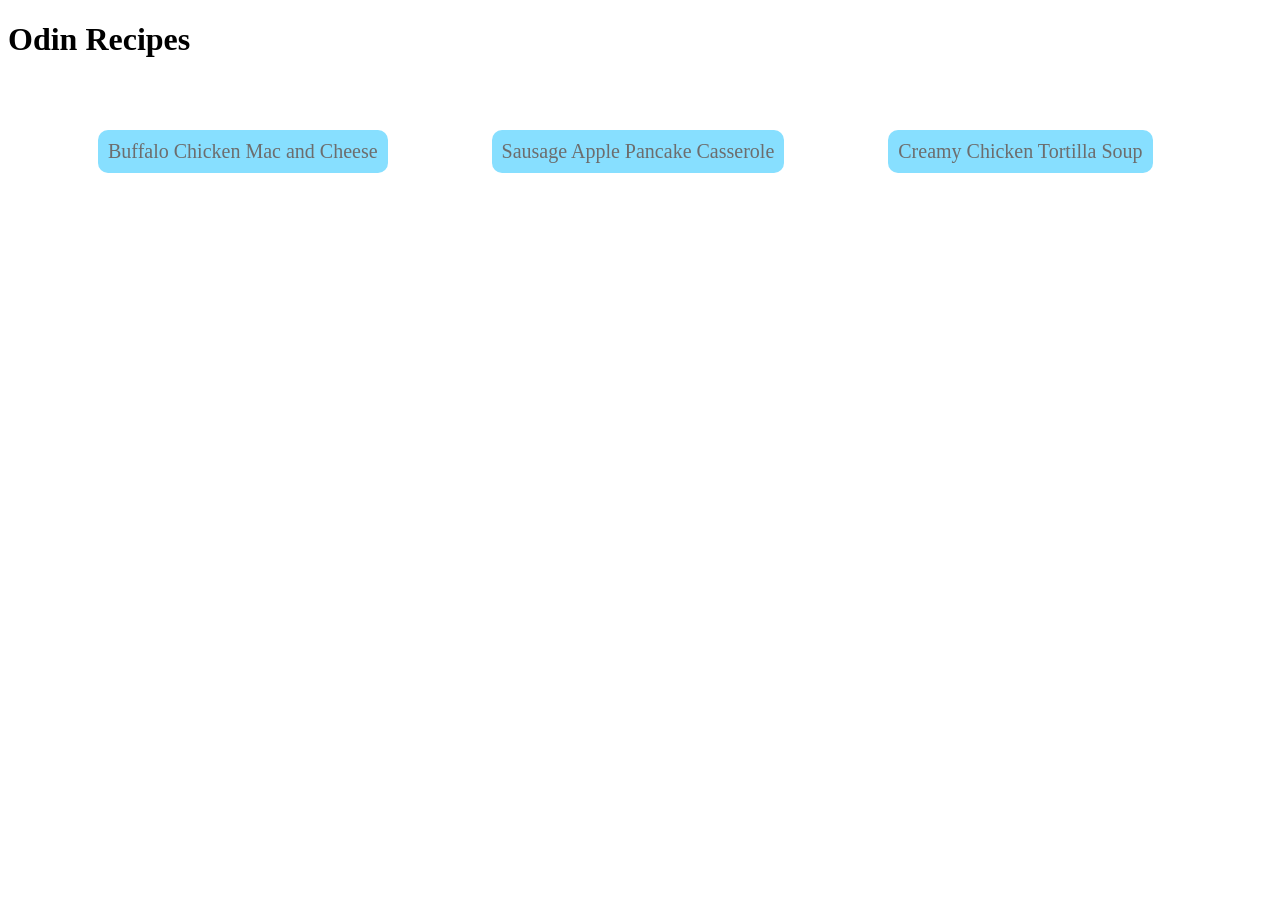
<file: index.html>
<!DOCTYPE html>
<html lang="en">
  <head>
    <meta charset="UTF-8" />
    <meta name="viewport" content="width=device-width, initial-scale=1.0" />
    <link rel="stylesheet" href="styles.css" />
    <title>Odin Recipes</title>
  </head>
  <body>
    <h1>Odin Recipes</h1>
    <ul>
      <li id="pasta">
        <a href="recipes/mac-and-cheese.html">Buffalo Chicken Mac and Cheese</a>
      </li>
      <li id="casserole">
        <a href="recipes/pancake-casserole.html"
          >Sausage Apple Pancake Casserole</a
        >
      </li>
      <li id="soup">
        <a href="recipes/tortilla-soup.html">Creamy Chicken Tortilla Soup</a>
      </li>
    </ul>
  </body>
</html>
</file>
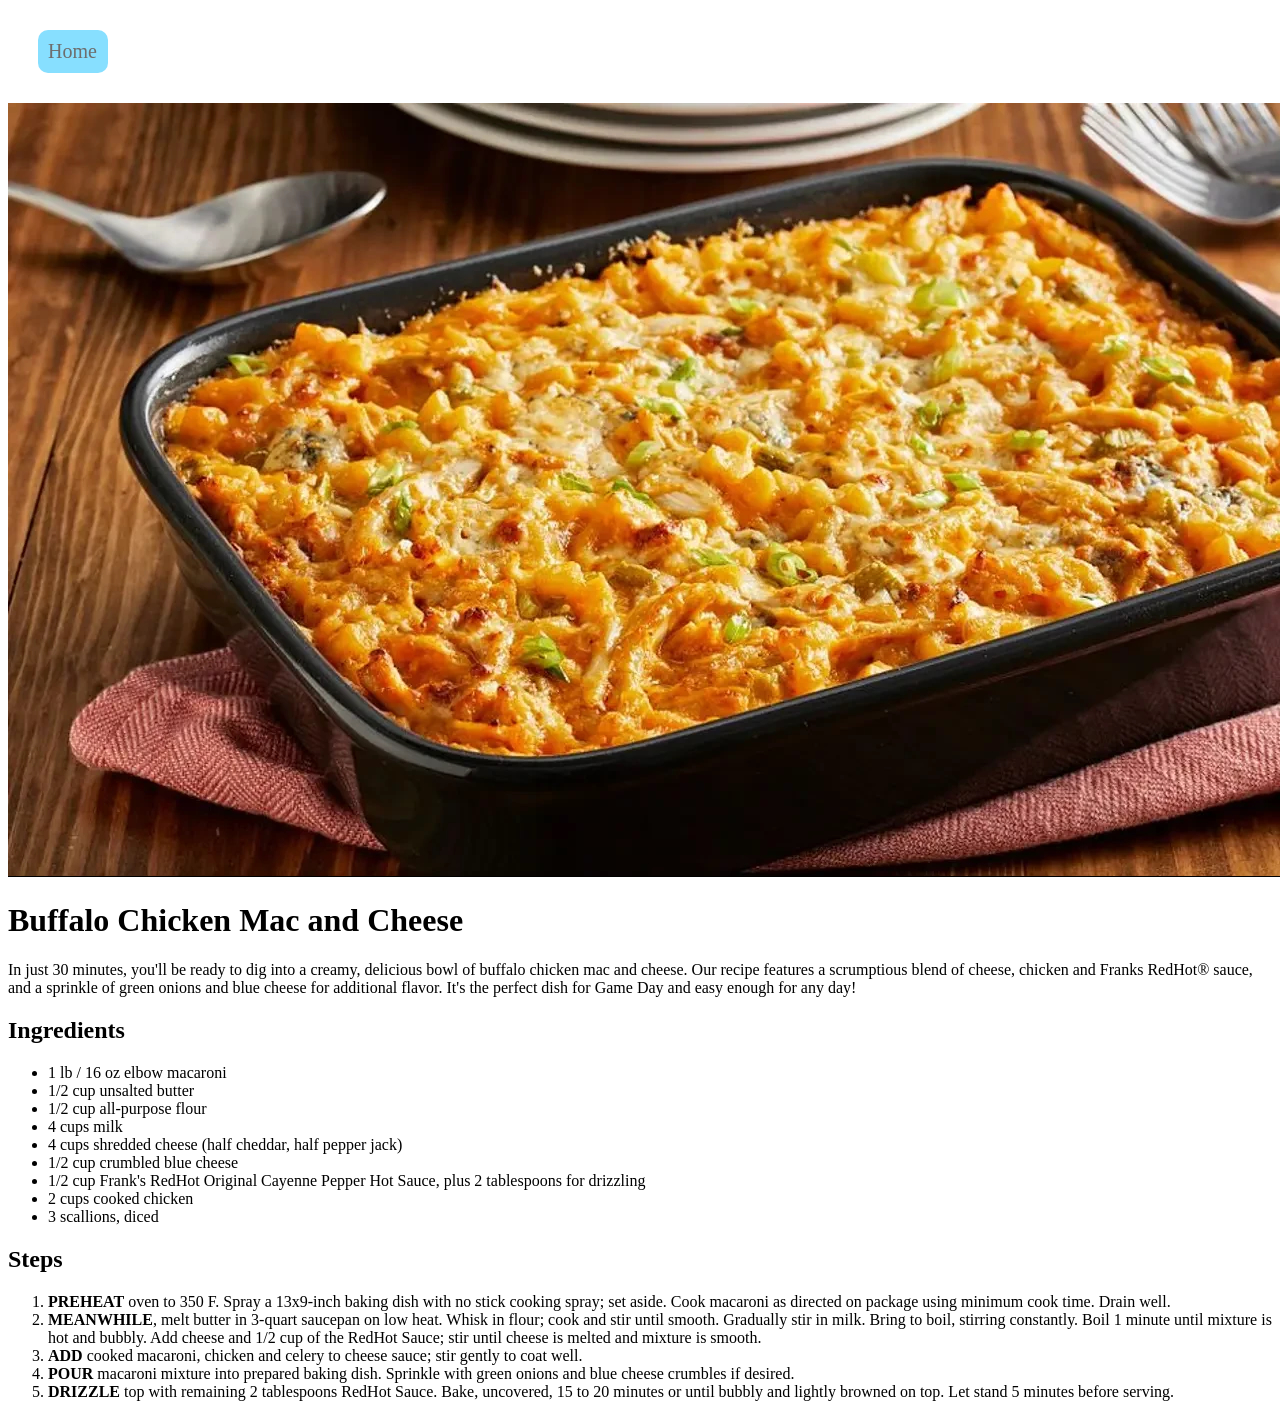
<file: recipes/mac-and-cheese.html>
<!DOCTYPE html>
<html lang="en">
  <head>
    <meta charset="UTF-8" />
    <meta name="viewport" content="width=device-width, initial-scale=1.0" />
    <link rel="stylesheet" href="recipe-style.css" />
    <title>Buffalo Chicken Mac and Cheese</title>
  </head>
  <body>
    <a href="../index.html">Home</a>

    <img
      src="../images/mac-n-cheese.jpeg"
      alt="A pan of baked pasta"
      width="1376"
      height="774"
    />

    <h1>Buffalo Chicken Mac and Cheese</h1>

    <p>
      In just 30 minutes, you'll be ready to dig into a creamy, delicious bowl
      of buffalo chicken mac and cheese. Our recipe features a scrumptious blend
      of cheese, chicken and Franks RedHot® sauce, and a sprinkle of green
      onions and blue cheese for additional flavor. It's the perfect dish for
      Game Day and easy enough for any day!
    </p>

    <h2>Ingredients</h2>

    <ul>
      <li>1 lb / 16 oz elbow macaroni</li>
      <li>1/2 cup unsalted butter</li>
      <li>1/2 cup all-purpose flour</li>
      <li>4 cups milk</li>
      <li>4 cups shredded cheese (half cheddar, half pepper jack)</li>
      <li>1/2 cup crumbled blue cheese</li>
      <li>
        1/2 cup Frank's RedHot Original Cayenne Pepper Hot Sauce, plus 2
        tablespoons for drizzling
      </li>
      <li>2 cups cooked chicken</li>
      <li>3 scallions, diced</li>
    </ul>

    <h2>Steps</h2>
    <ol>
      <li>
        <strong>PREHEAT</strong> oven to 350 F. Spray a 13x9-inch baking dish
        with no stick cooking spray; set aside. Cook macaroni as directed on
        package using minimum cook time. Drain well.
      </li>
      <li>
        <strong>MEANWHILE</strong>, melt butter in 3-quart saucepan on low heat.
        Whisk in flour; cook and stir until smooth. Gradually stir in milk.
        Bring to boil, stirring constantly. Boil 1 minute until mixture is hot
        and bubbly. Add cheese and 1/2 cup of the RedHot Sauce; stir until
        cheese is melted and mixture is smooth.
      </li>
      <li>
        <strong>ADD</strong> cooked macaroni, chicken and celery to cheese
        sauce; stir gently to coat well.
      </li>
      <li>
        <strong>POUR</strong> macaroni mixture into prepared baking dish.
        Sprinkle with green onions and blue cheese crumbles if desired.
      </li>
      <li>
        <strong>DRIZZLE</strong> top with remaining 2 tablespoons RedHot Sauce.
        Bake, uncovered, 15 to 20 minutes or until bubbly and lightly browned on
        top. Let stand 5 minutes before serving.
      </li>
    </ol>
  </body>
</html>
</file>
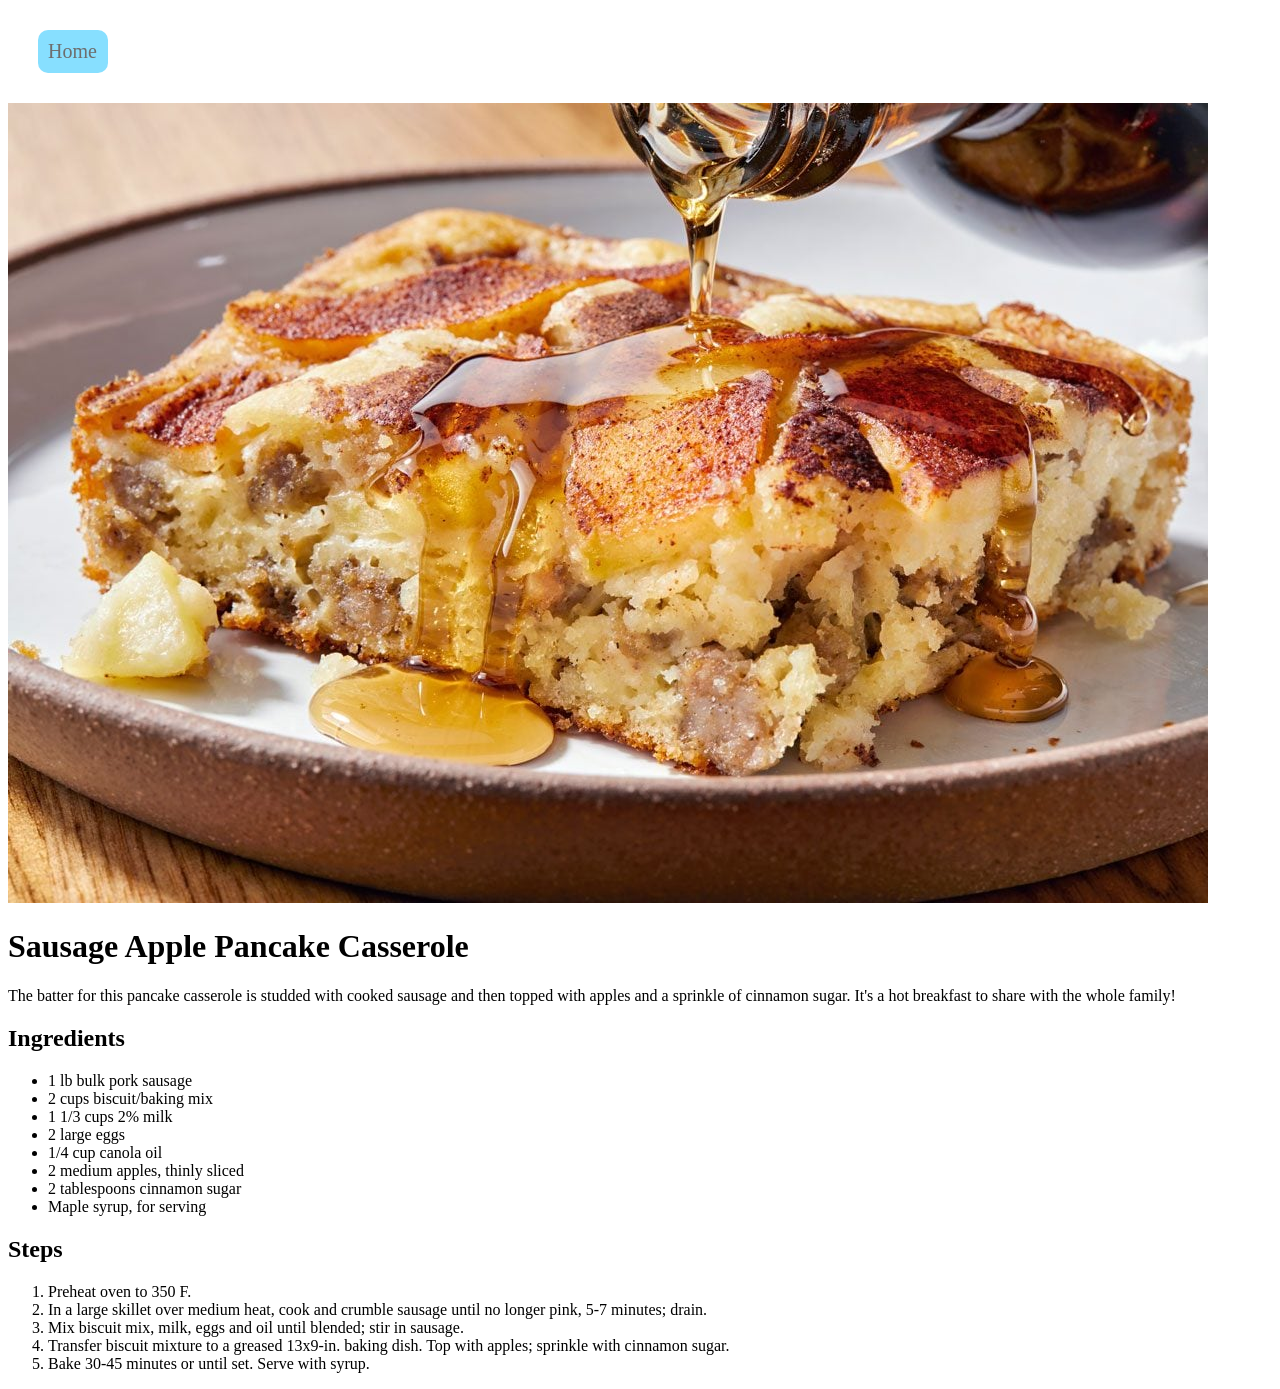
<file: recipes/pancake-casserole.html>
<!DOCTYPE html>
<html lang="en">
  <head>
    <meta charset="UTF-8" />
    <meta name="viewport" content="width=device-width, initial-scale=1.0" />
    <link rel="stylesheet" href="recipe-style.css" />
    <title>Sausage Apple Pancake Casserole</title>
  </head>
  <body>
    <a href="../index.html">Home</a>

    <img
      src="../images/pancake-casserole.jpg"
      alt="A slice of pancake casserole on a plate"
      width="1200"
      height="800"
    />

    <h1>Sausage Apple Pancake Casserole</h1>

    <p>
      The batter for this pancake casserole is studded with cooked sausage and
      then topped with apples and a sprinkle of cinnamon sugar. It's a hot
      breakfast to share with the whole family!
    </p>

    <h2>Ingredients</h2>

    <ul>
      <li>1 lb bulk pork sausage</li>
      <li>2 cups biscuit/baking mix</li>
      <li>1 1/3 cups 2% milk</li>
      <li>2 large eggs</li>
      <li>1/4 cup canola oil</li>
      <li>2 medium apples, thinly sliced</li>
      <li>2 tablespoons cinnamon sugar</li>
      <li>Maple syrup, for serving</li>
    </ul>

    <h2>Steps</h2>

    <ol>
      <li>Preheat oven to 350 F.</li>
      <li>
        In a large skillet over medium heat, cook and crumble sausage until no
        longer pink, 5-7 minutes; drain.
      </li>
      <li>
        Mix biscuit mix, milk, eggs and oil until blended; stir in sausage.
      </li>
      <li>
        Transfer biscuit mixture to a greased 13x9-in. baking dish. Top with
        apples; sprinkle with cinnamon sugar.
      </li>
      <li>Bake 30-45 minutes or until set. Serve with syrup.</li>
    </ol>
  </body>
</html>
</file>
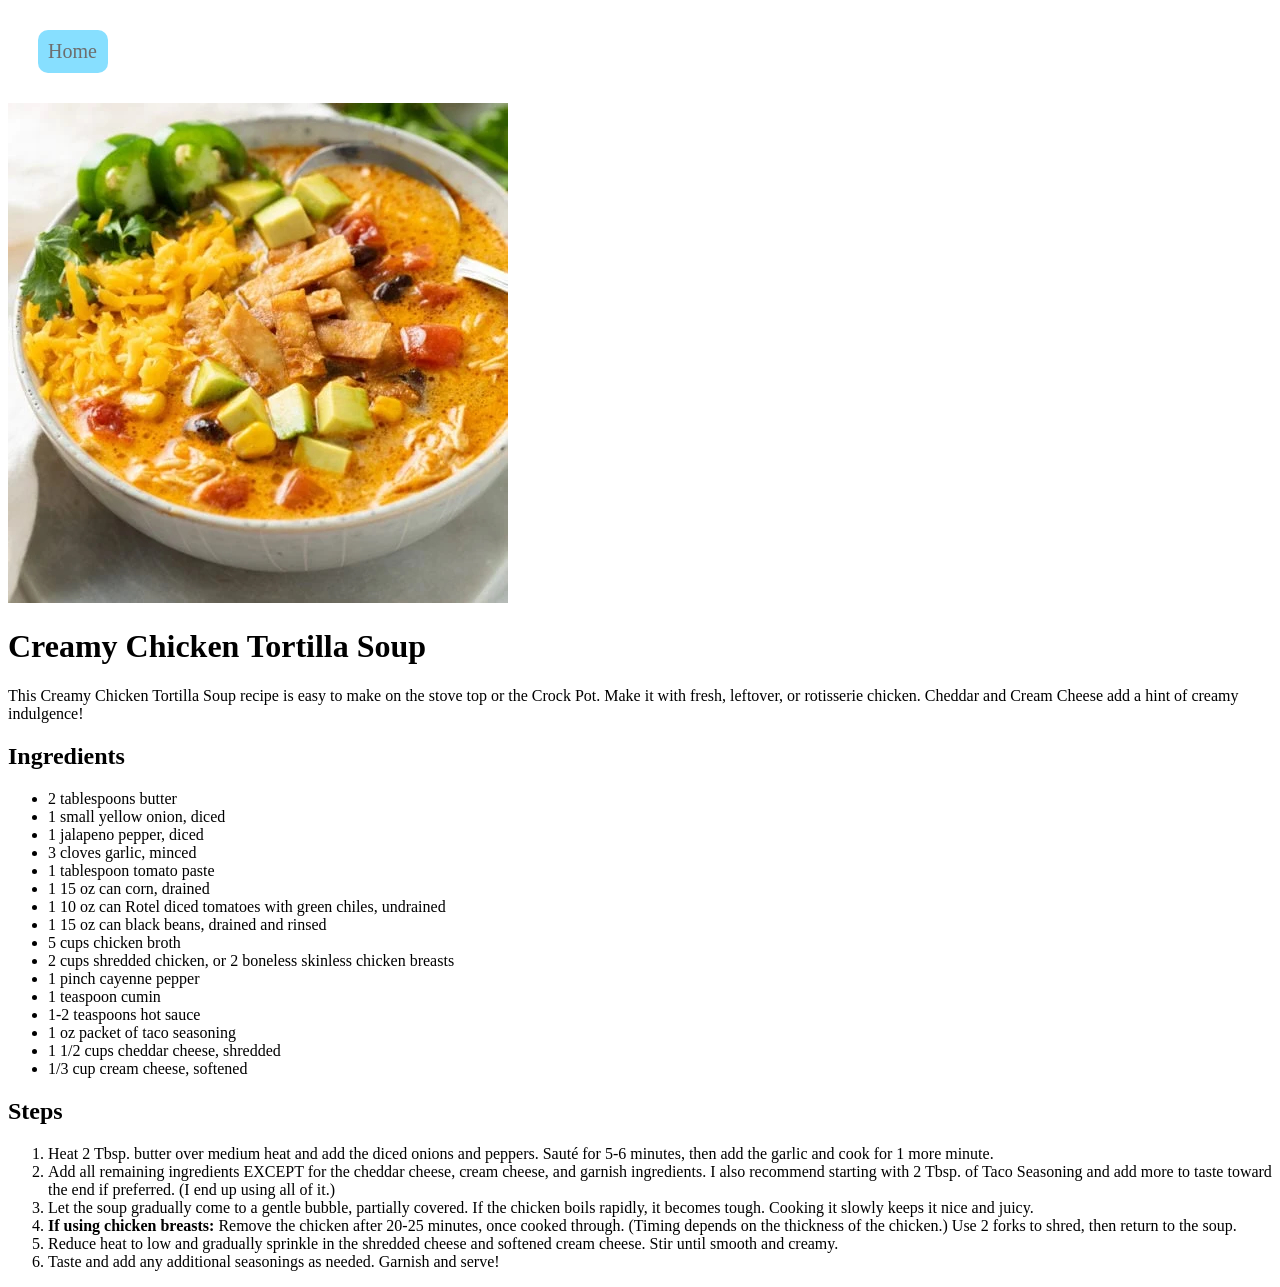
<file: recipes/tortilla-soup.html>
<!DOCTYPE html>
<html lang="en">
  <head>
    <meta charset="UTF-8" />
    <meta name="viewport" content="width=device-width, initial-scale=1.0" />
    <link rel="stylesheet" href="recipe-style.css" />
    <title>Creamy Chicken Tortilla Soup</title>
  </head>
  <body>
    <a href="../index.html">Home</a>

    <img
      src="../images/tortilla-soup.jpeg"
      alt="A bowl of tortilla soup"
      width="500"
      height="500"
    />

    <h1>Creamy Chicken Tortilla Soup</h1>

    <p>
      This Creamy Chicken Tortilla Soup recipe is easy to make on the stove top
      or the Crock Pot. Make it with fresh, leftover, or rotisserie chicken.
      Cheddar and Cream Cheese add a hint of creamy indulgence!
    </p>

    <h2>Ingredients</h2>

    <ul>
      <li>2 tablespoons butter</li>
      <li>1 small yellow onion, diced</li>
      <li>1 jalapeno pepper, diced</li>
      <li>3 cloves garlic, minced</li>
      <li>1 tablespoon tomato paste</li>
      <li>1 15 oz can corn, drained</li>
      <li>1 10 oz can Rotel diced tomatoes with green chiles, undrained</li>
      <li>1 15 oz can black beans, drained and rinsed</li>
      <li>5 cups chicken broth</li>
      <li>2 cups shredded chicken, or 2 boneless skinless chicken breasts</li>
      <li>1 pinch cayenne pepper</li>
      <li>1 teaspoon cumin</li>
      <li>1-2 teaspoons hot sauce</li>
      <li>1 oz packet of taco seasoning</li>
      <li>1 1/2 cups cheddar cheese, shredded</li>
      <li>1/3 cup cream cheese, softened</li>
    </ul>

    <h2>Steps</h2>

    <ol>
      <li>
        Heat 2 Tbsp. butter over medium heat and add the diced onions and
        peppers. Sauté for 5-6 minutes, then add the garlic and cook for 1 more
        minute.
      </li>
      <li>
        Add all remaining ingredients EXCEPT for the cheddar cheese, cream
        cheese, and garnish ingredients. I also recommend starting with 2 Tbsp.
        of Taco Seasoning and add more to taste toward the end if preferred. (I
        end up using all of it.)
      </li>
      <li>
        Let the soup gradually come to a gentle bubble, partially covered. If
        the chicken boils rapidly, it becomes tough. Cooking it slowly keeps it
        nice and juicy.
      </li>
      <li>
        <strong>If using chicken breasts:</strong> Remove the chicken after
        20-25 minutes, once cooked through. (Timing depends on the thickness of
        the chicken.) Use 2 forks to shred, then return to the soup.
      </li>
      <li>
        Reduce heat to low and gradually sprinkle in the shredded cheese and
        softened cream cheese. Stir until smooth and creamy.
      </li>
      <li>
        Taste and add any additional seasonings as needed. Garnish and serve!
      </li>
    </ol>
  </body>
</html>
</file>
<file: styles.css>
li {
  display: inline-block;
  padding: 10px;
  margin: 50px;
  background-color: rgb(135, 223, 255);
  border-radius: 10px;
}

a {
  text-decoration: none;
  color: rgb(109, 109, 109);
  font-size: 20px;
}

a:hover {
  color: white;
}

#pasta:hover {
  background-color: rgb(255, 128, 0);
}

#casserole:hover {
  background-color: rgb(185, 0, 0);
}

#soup:hover {
  background-color: rgb(88, 206, 62);
}
</file>
<file: recipes/recipe-style.css>
a {
  display: block;
  text-decoration: none;
  margin: 30px;
  padding: 10px;
  background-color: rgb(135, 223, 255);
  border-radius: 10px;
  text-decoration: none;
  color: rgb(109, 109, 109);
  font-size: 20px;
  width: 50px;
}

a:hover {
  color: white;
  background-color: rgb(0, 167, 228);
}
</file>
